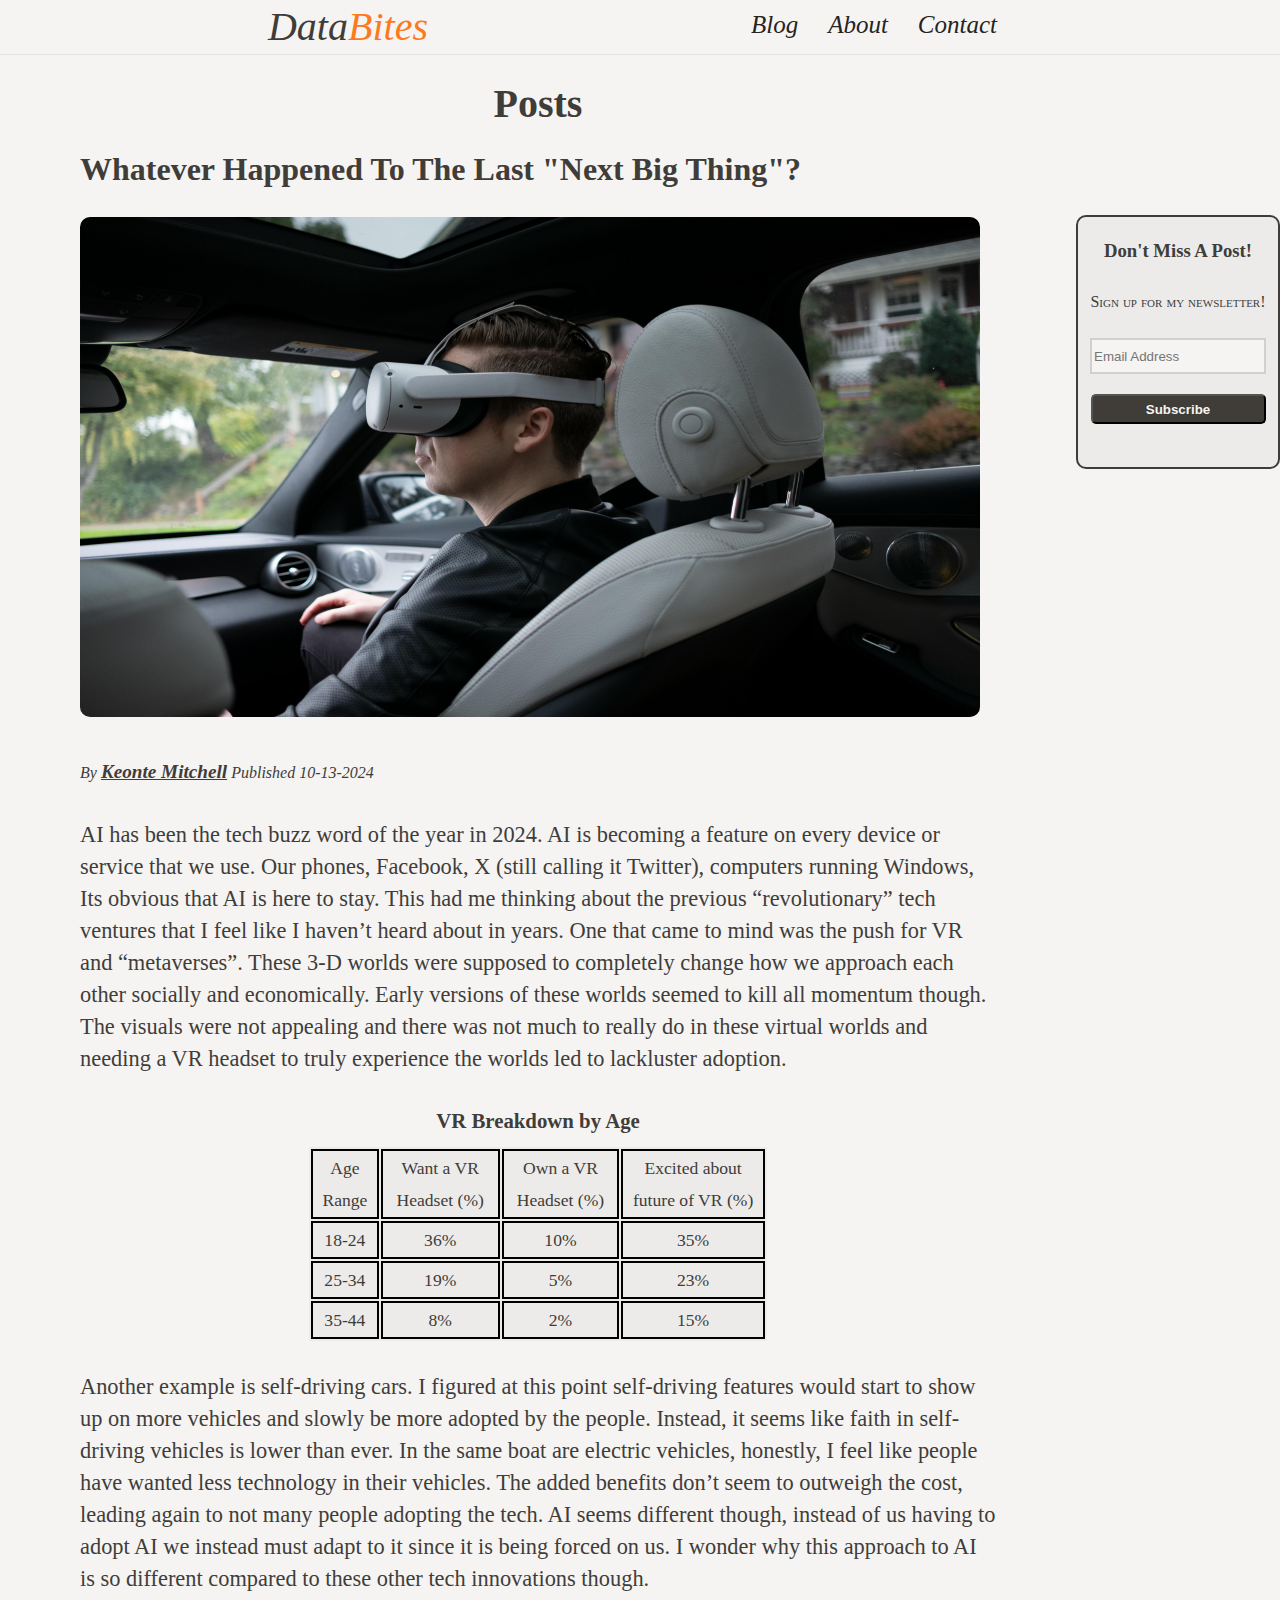
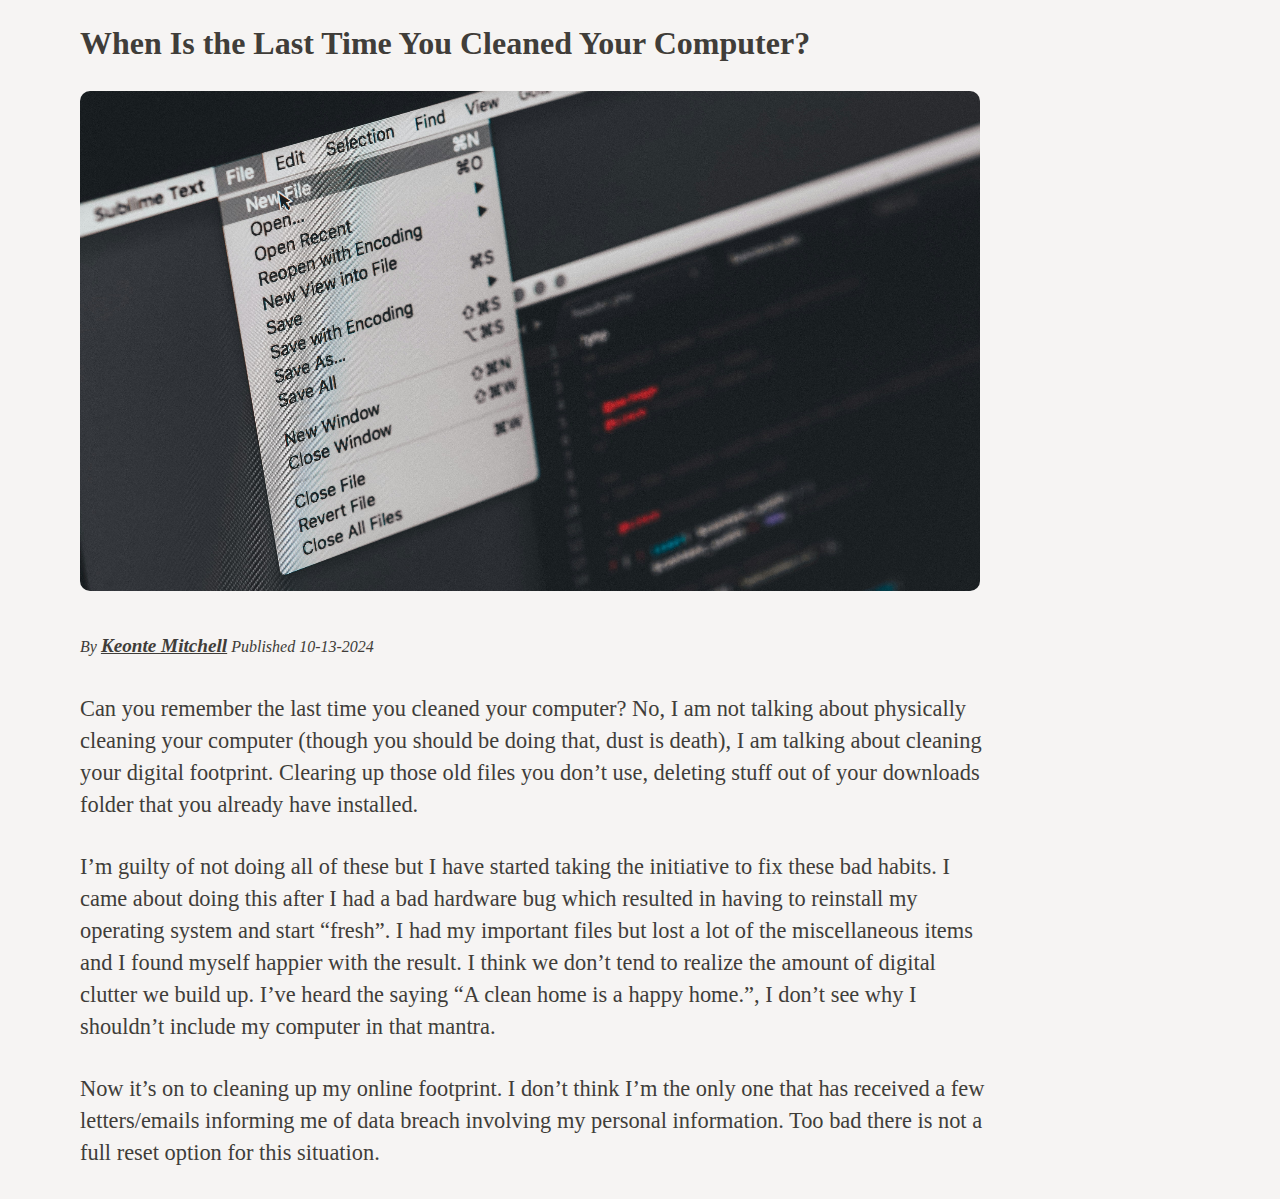
<file: index.html>
<!DOCTYPE html>
<html lang="en">
<head>
    <meta charset="UTF-8">
    <meta name="viewport" content="width=device-width, initial-scale=1.0">
    <link rel="stylesheet" href="style.css">
    <title>DataBites Blog</title>
</head>
<body>
    <header>
        <div class="navbar">
            <h1>Data<span class="bites">Bites</span></h1>
            <nav>
                <ul class="nav_list">
                    <li><a href="index.html">Blog</a></li>
                    <li><a href="about.html">About</a></li>
                    <li><a href="contact.html">Contact</a></li>
                </ul>
            </nav>
        </div>
    </header>
    <div class="page">
        <section class="blog">
            <h2>Posts</h2>
            <article class="blog-post" id="post1">
                <h3>Whatever Happened To The Last "Next Big Thing"?</h3>
                <p><img src="/images/VR_in_Car.jpg" alt="Man using VR headset in Car" ></p>
                <address>By <a href="about.html">Keonte Mitchell</a> Published <time datetime="2024-10-13">10-13-2024</time></address>   
                <p>
                    AI has been the tech buzz word of the year in 2024. AI is becoming a feature on every device or service that we use. Our phones, Facebook, X (still calling it Twitter), computers running Windows, Its obvious that AI is here to stay. This had me thinking about the previous “revolutionary” tech ventures that I feel like I haven’t heard about in years. One that came to mind was the push for VR and “metaverses”. These 3-D worlds were supposed to completely change how we approach each other socially and economically. Early versions of these worlds seemed to kill all momentum though. The visuals were not appealing and there was not much to really do in these virtual worlds and needing a VR headset to truly experience the worlds led to lackluster adoption.
                </p>
                <h4>VR Breakdown by Age</h4>
                <table>
                    <tr>
                        <th>Age Range</th>
                        <th>Want a VR Headset (%)</th>
                        <th>Own a VR Headset (%)</th>
                        <th>Excited about future of VR (%)</th>
                    </tr>
                    <tr>
                        <td>18-24</td>
                        <td>36%</td>
                        <td>10%</td>
                        <td>35%</td>
                    </tr>
                    <tr>
                        <td>25-34</td>
                        <td>19%</td>
                        <td>5%</td>
                        <td>23%</td>
                    <tr>
                        <td>35-44</td>
                        <td>8%</td>
                        <td>2%</td>
                        <td>15%</td>
                    </tr>
                </table>       
                <p>
                    Another example is self-driving cars. I figured at this point self-driving features would start to show up on more vehicles and slowly be more adopted by the people. Instead, it seems like faith in self-driving vehicles is lower than ever. In the same boat are electric vehicles, honestly, I feel like people have wanted less technology in their vehicles. The added benefits don’t seem to outweigh the cost, leading again to not many people adopting the tech. AI seems different though, instead of us having to adopt AI we instead must adapt to it since it is being forced on us. I wonder why this approach to AI is so different compared to these other tech innovations though.
                </p>
                <!--Need to add image credits Photo by Eugene Capon from Pexels: https://www.pexels.com/photo/a-man-wearing-virtual-reality-goggles-while-riding-a-car-5881133/-->
            </article>
            <article class="blog-post" id="post2">
                <h3>When Is the Last Time You Cleaned Your Computer?</h3>
                <p><img src="images/Opening_New_File.jpg" alt="File menu on Mac computer" ></p>
                <address>By <a href="about.html">Keonte Mitchell</a> Published <time datetime="2024-10-13">10-13-2024</time></address>   
                <p>
                    Can you remember the last time you cleaned your computer? No, I am not talking about physically cleaning your computer (though you should be doing that, dust is death), I am talking about cleaning your digital footprint. Clearing up those old files you don’t use, deleting stuff out of your downloads folder that you already have installed.
                </p> 
                <p>
                    I’m guilty of not doing all of these but I have started taking the initiative to fix these bad habits. I came about doing this after I had a bad hardware bug which resulted in having to reinstall my operating system and start “fresh”. I had my important files but lost a lot of the miscellaneous items and I found myself happier with the result.  I think we don’t tend to realize the amount of digital clutter we build up. I’ve heard the saying “A clean home is a happy home.”, I don’t see why I shouldn’t include my computer in that mantra.
                </p>
                <p>
                    Now it’s on to cleaning up my online footprint. I don’t think I’m the only one that has received a few letters/emails informing me of data breach involving my personal information. Too bad there is not a full reset option for this situation.
                </p>
                <!--Need to add image credits Photo by Ilya Pavlov https://unsplash.com/photos/a-close-up-of-a-computer-screen-with-a-menu-hXrPSgGFpqQ-->
            </article>
        </section>
        <section id="form">
            <h3>Don't Miss A Post!</h3>
            <form action="action_placeholder" method="post" class="newsletter_form">
                <label for="mail">Sign up for my newsletter!
                    <input type="email" id="mail" name="user_email" placeholder="Email Address">
                </label>
                <button type="submit" value="Subscribe">Subscribe</button>
            </form>
        </section>
    </div>
</body>
</html>
</file>
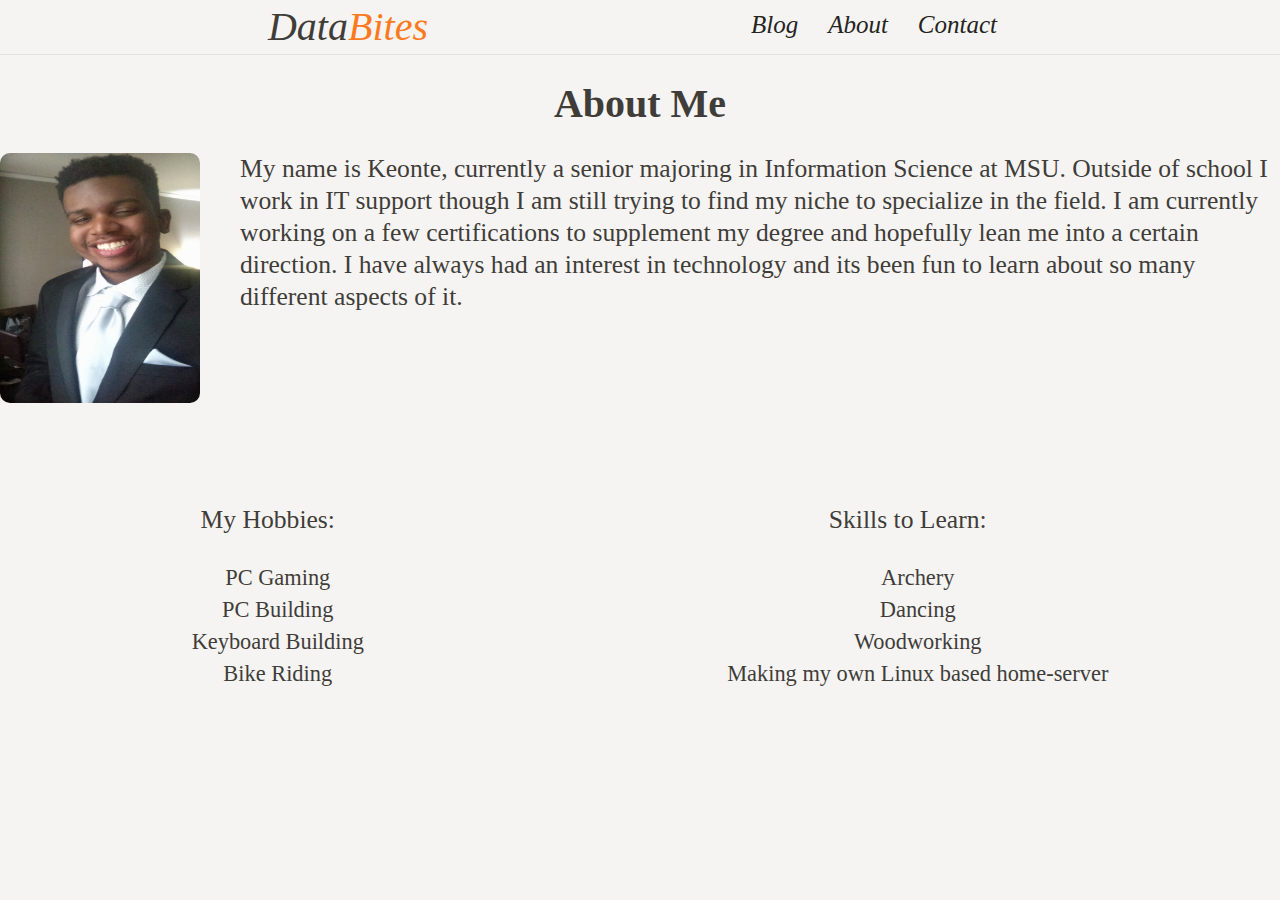
<file: about.html>
<!DOCTYPE html>
<html lang="en">
<head>
    <meta charset="UTF-8">
    <meta name="viewport" content="width=device-width, initial-scale=1.0">
    <link rel="stylesheet" href="style.css">
    <title>DataBites-About</title>
</head>
<body>
    <header>
        <div class="navbar">
            <h1>Data<span class="bites">Bites</span></h1>
            <nav>
                <ul class="nav_list">
                    <li><a href="index.html">Blog</a></li>
                    <li><a href="about.html">About</a></li>
                    <li><a href="contact.html">Contact</a></li>
                </ul>
            </nav>
        </div>
    </header>
    <section id="introduction">
        <h2>About Me</h2>
        <p> <img src="/images/Selfie.jpg" alt="A self portrait of the blogger"></p>
        <p class="start">
             My name is Keonte, currently a senior majoring in Information Science at MSU. Outside of school I work in IT support though I am still trying to find my niche to specialize in the field. I am currently working on a few certifications to supplement my degree and hopefully lean me into a certain direction. I have always had an interest in technology and its been fun to learn about so many different aspects of it.
        </p> 
        <div class="hobbies_skills">  
            <div class="list1">   
                <p>My Hobbies:</p>
                <ul>
                    <li>PC Gaming</li>
                    <li>PC Building</li>
                    <li>Keyboard Building</li>
                    <li>Bike Riding</li>
                </ul>   
            </div> 
            <div class="list2">
            <p>Skills to Learn:</p>
                <ul>
                    <li>Archery</li>
                    <li>Dancing</li>
                    <li>Woodworking</li>
                    <li>Making my own Linux based home-server</li>
                </ul>
            </div>
        </div>  
    </section>    
</body>
</html>
</file>
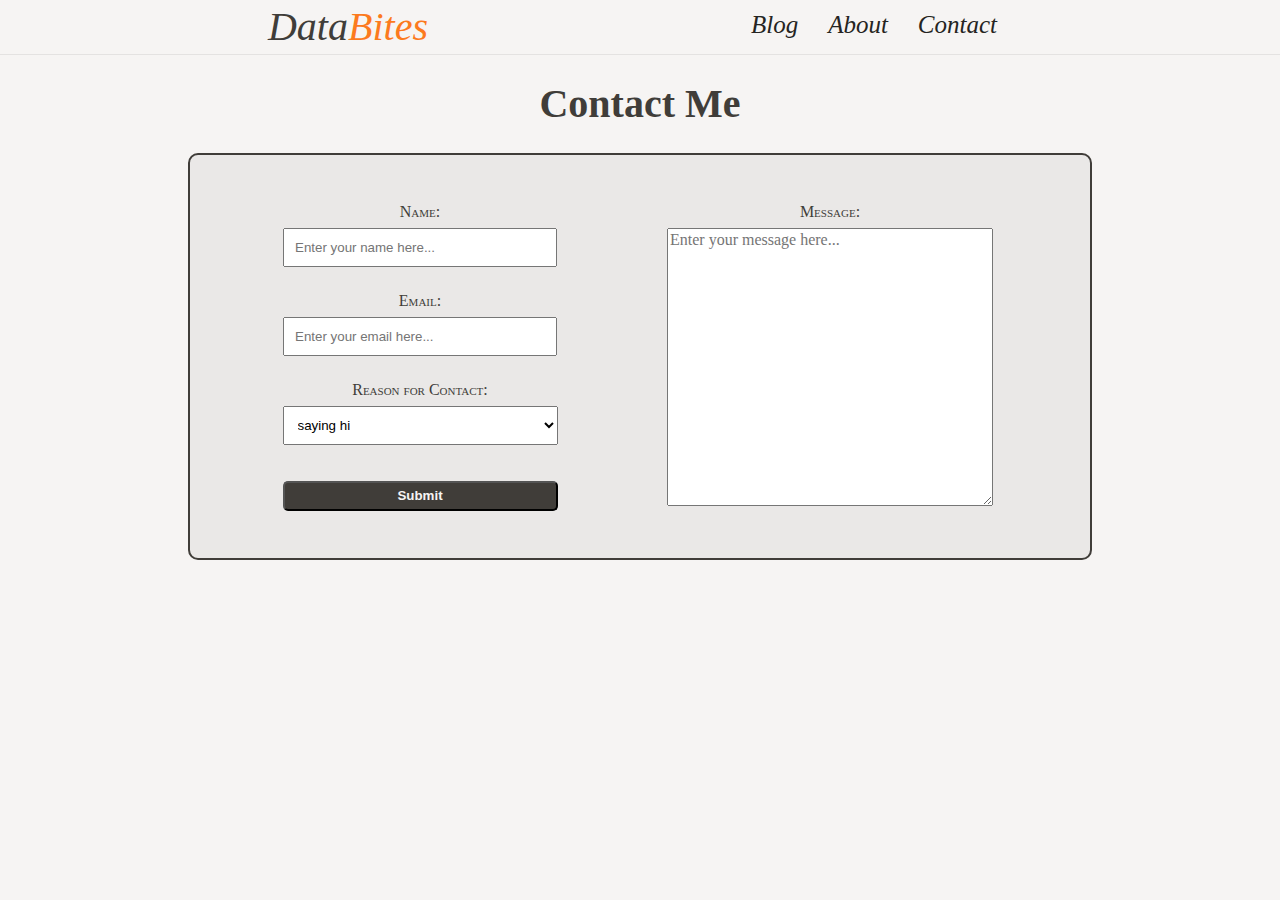
<file: contact.html>
<!DOCTYPE html>
<html lang="en">
<head>
    <meta charset="UTF-8">
    <meta name="viewport" content="width=device-width, initial-scale=1.0">
    <link rel="stylesheet" href="style.css">
    <title>DataBites-Contact</title>
</head>
<body>
    <header>
        <div class="navbar">
            <h1>Data<span class="bites">Bites</span></h1>
            <nav>
                <ul class="nav_list">
                    <li><a href="index.html">Blog</a></li>
                    <li><a href="about.html">About</a></li>
                    <li><a href="contact.html">Contact</a></li>
                </ul>
            </nav>
        </div>
    </header>
    <section id="contact">
        <h2>Contact Me</h2>
        <form action="/contact.html" method="post" class="contact_form">
            <div class="info_box">
                <p>
                    <label for="name">Name:</label><br>
                    <input type="text" id="name" name="username" placeholder="Enter your name here...">
                </p>
                <p>
                    <label for="mail">Email:</label><br>
                    <input type="email" id="mail" name="user_email" placeholder="Enter your email here...">
                </p>
                <p>
                    <label for="reason">Reason for Contact:</label><br>
                        <select id="reason" name="user_reason">
                            <option value="hello">saying hi</option>
                            <option value="contractor">looking for a contractor</option>
                            <option value="interview">interested in an interview</option>
                        </select>
                    </p>
                <button type="submit" value="Submit">Submit</button>
            </div>
            <div class="message_box">
                <p>
                    <label for="message">Message:</label><br>
                    <textarea id="message" name="user_message" rows=8 cols="40" placeholder="Enter your message here..."></textarea>
                </p>
            </div>
        </form>
    </section>
</body>
</html>
</file>
<file: style.css>
body{
    font-family:'Times New Roman', Times, serif;
    color: #403D39;
    margin: 0 auto;
    padding: 0;
    background: #F6F4F3;
    line-height: 2em;
}

header{
    position: sticky;
    top: 0;
    background: #F6F4F3;
    width: 100%;
    line-height: 0;

}

h1{
    font-size: 40px;
    font-style: oblique;
    font-weight: 300;
}

h2{
    font-size: 2.5em;
    text-align: center;
}

h4{
    font-size: 1.3em;
    text-align: center;
    margin-bottom: 10px;
}

.bites{
    color: #FC7A1E;
}

.navbar{
    display: flex;
    justify-content: space-evenly;
    align-items: center;
    border-bottom: 1px solid #9e9d9d34;
}

.nav_list{
    display: flex;
}

.nav_list li{
    list-style-type: none;
}

.nav_list a{
    font-size: 25px;
    font-weight: 300;
    font-style: oblique;
    text-decoration: none;
    color: #252422;
    padding: 15px 15px;
}
.page{
    display: flex;
    justify-items: center;
    width: 1280px;
    margin-left: auto;
    margin-right: auto;
}


.blog{
    flex: 3;
}

.blog article{
    text-align: left;
    margin-right: 80px;
    margin-left: 80px;
}

.blog h3{
    font-size: 2em;
}

.blog a{
    font-size: 1.2em;
    color: #403D39;
    font-weight: bold;
}

.blog img{
    height: 500px;
    width: 900px;
    border-radius: 10px;
}

.blog p{
    text-align: left;
    font-size: 1.4em;
    margin-top: 30px;
    margin-bottom: 30px;
}

table{
    width: 50%;
    margin-left: auto;
    margin-right: auto;
    text-align: center;
    background: #c7c7c731;
}

td,th{
    border: 2px solid black;
    font-weight: 300;
    font-size: 1.1em;
}

#form{
    display: flex;
    flex-direction: column;
    margin-top: 160px;
    text-align: center;
    background: #c7c7c731;
    border: 2px solid #403D39;
    border-radius: 10px;
    height: 250px;
    width: 200px;
}

#form label{
    font-size: 1em;
    font-variant: small-caps;
}

#form input{
    background: #F6F4F3;
    color:#403D39;
    border: 2px solid #69616140;
    margin-top: 20px;
    width: 168px;
    height: 30px;
}

#form button{
    font-weight: 600;
    background: #403D39;
    color:#F6F4F3;
    margin-top: 20px;
    width: 175px;
    height: 30px;
    border-radius: 5px;
}

#introduction{
    width: 1280px;
    margin: 0 auto;
    line-height: 2em;
}

#introduction img{
    float: left;
    width: 200px;
    height: 250px;
    border-radius: 10px;
    margin-right: 40px;
}
#introduction p,ul{
    text-align: center;
}
#introduction .start{
    font-size: 1.6em;
    text-align: left;
    width: 1280px;
    height: 300px;
}

#introduction .hobbies_skills{
    display: flex;
    flex-direction: row;
    justify-content: space-around;

}
#introduction .hobbies_skills p{
    font-size: 1.6em;
}
#introduction .hobbies_skills li{
    list-style-type: none;
    font-size: 1.4em;
    margin-left: -20px;
}


.contact_form{
    width: 850px;
    height: auto;
    margin: 0 auto;
    display: flex;
    justify-content: center;
    background: #0a0a0a0c;
    padding: 25px;
    border: 2px solid #403D39;
    border-radius: 10px;
}

.contact_form[class]{
    color: #403D39;
    font-variant: small-caps;
}

.info_box{
    flex: 1;
    text-align: center;
}

.info_box input{
    width: 250px;
    padding: 10px;
    margin-bottom: 2px;
}

.info_box select{
    width: 275px;
    padding: 10px;
}

.message_box{
    flex: 1;
    text-align: center;
    margin-right: 30px;

}

.contact_form button{
    font-weight: 600;
    background: #403D39;
    border-radius: 5px;
    color:#F6F4F3;
    margin-top: 20px;
    width: 275px;
    height: 30px;

}

textarea{
    font-family: inherit;
    font-size: inherit;
    min-width: 20em;
    min-height: 17em;
    max-width: 20em;
    max-height: fit-content;
}
</file>
